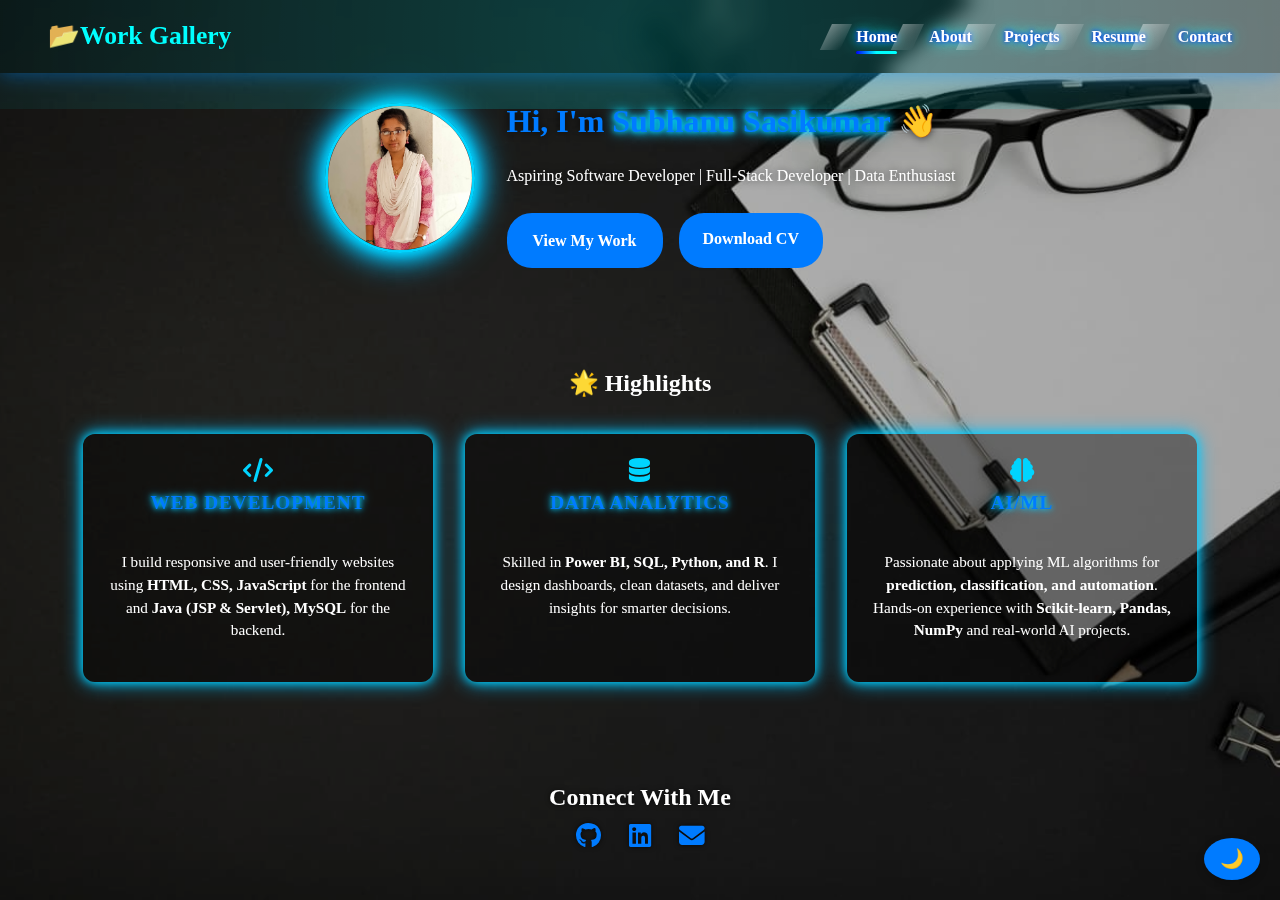
<file: Portfolio/index.html>
<!DOCTYPE html>
<html lang="en">
<head>
  <meta charset="UTF-8">
  <meta name="viewport" content="width=device-width, initial-scale=1.0">
  <title>Portfolio | Subhanu Sasikumar</title>
  <!-- Font Awesome -->
  <link rel="stylesheet" href="https://cdnjs.cloudflare.com/ajax/libs/font-awesome/6.5.0/css/all.min.css">
  <!-- CSS -->
  <link rel="stylesheet" href="css/style.css">
  <style>
    /* Full-page background image */
    body {
      margin: 0;
      font-family: 'Times New Roman', serif;
      background: url("images/resume.jpg") no-repeat center center fixed;
      background-size: cover;
      color: #fff;
    }

    /* Optional: overlay for better readability */
    body::before {
      content: "";
      position: fixed;
      top: 0;
      left: 0;
      width: 100%;
      height: 100%;
      background-color: rgba(0,0,0,0.3); /* adjust opacity as needed */
      z-index: -1;
    }

    /* Make navbar background slightly transparent so the image shows through */
    .navbar {
      background: rgba(0,0,0,0.3);
      backdrop-filter: blur(10px);
    }

    /* Add subtle text shadows to hero text for readability */
    .hero-text h1, .hero-text p {
      text-shadow: 0 0 8px rgba(0,0,0,0.7);
    }

    .cards .card {
      background: rgba(0,0,0,0.4); /* transparent cards so background shows */
      color: #fff;
    }

    .socials h2, .contact-icons a {
      text-shadow: 0 0 5px rgba(0,0,0,0.7);
    }
  </style>
</head>
<body>
  <!-- Navbar -->
  <nav class="navbar">
    <div class="logo"> 📂Work Gallery</div>
    <ul class="nav-links" id="navLinks">
      <li><a href="index.html" class="active">Home</a></li>
      <li><a href="about.html">About</a></li>
      <li><a href="projects.html">Projects</a></li>
      <li><a href="resume.html">Resume</a></li>
      <li><a href="contact.html">Contact</a></li>
    </ul>
    <div class="hamburger" onclick="toggleMenu()">☰</div>
  </nav>

  <!-- Hero Section -->
  <section class="hero" style="padding-top: 6rem;">
    <div class="hero-container">
      <!-- Profile Image -->
      <div class="hero-image">
        <img src="images/mine.jpeg" alt="Subhanu Sasikumar">
      </div>
      <!-- Hero Text -->
      <div class="hero-text">
        <h1>Hi, I'm <span style="color:#007bff;">Subhanu Sasikumar</span> 👋</h1>
        <p>Aspiring Software Developer | Full-Stack Developer | Data Enthusiast</p>
        <div class="hero-buttons">
          <a href="projects.html" class="btn btn-outline">View My Work</a>
          <a href="resume.html" class="btn">Download CV</a>
        </div>
      </div>
    </div>
  </section>

  <!-- Highlights Section -->
  <section class="highlights">
    <h2>🌟 Highlights</h2>
    <div class="cards">
      <div class="card">
        <h3><i class="fas fa-code"></i> <span>Web Development</span></h3>
        <p>I build responsive and user-friendly websites using 
        <b>HTML, CSS, JavaScript</b> for the frontend and 
        <b>Java (JSP & Servlet), MySQL</b> for the backend.</p>
      </div>
      <div class="card">
        <h3><i class="fas fa-database"></i> <span>Data Analytics</span></h3>
        <p>Skilled in <b>Power BI, SQL, Python, and R</b>.  
        I design dashboards, clean datasets, and deliver insights for smarter decisions.</p>
      </div>
      <div class="card">
        <h3><i class="fas fa-brain"></i> <span>AI/ML</span></h3>
        <p>Passionate about applying ML algorithms for <b>prediction, classification, and automation</b>.  
        Hands-on experience with <b>Scikit-learn, Pandas, NumPy</b> and real-world AI projects.</p>
      </div>
    </div>
  </section>

  <!-- Social Links -->
  <section class="socials">
    <h2>Connect With Me</h2>
    <div class="contact-icons">
      <a href="https://github.com/Subhanu-S" target="_blank"><i class="fab fa-github"></i></a>
      <a href="http://www.linkedin.com/in/subhanu-sasikumar-949507301" target="_blank"><i class="fab fa-linkedin"></i></a>
      <a href="mailto:subhanusasikumar@gmail.com"><i class="fas fa-envelope"></i></a>
    </div>
  </section>

  <!-- Dark Mode Toggle -->
  <button class="toggle-dark" onclick="toggleDarkMode()">🌙</button>

  <!-- Scripts -->
  <script src="js/script.js"></script>
</body>
</html>
</file>
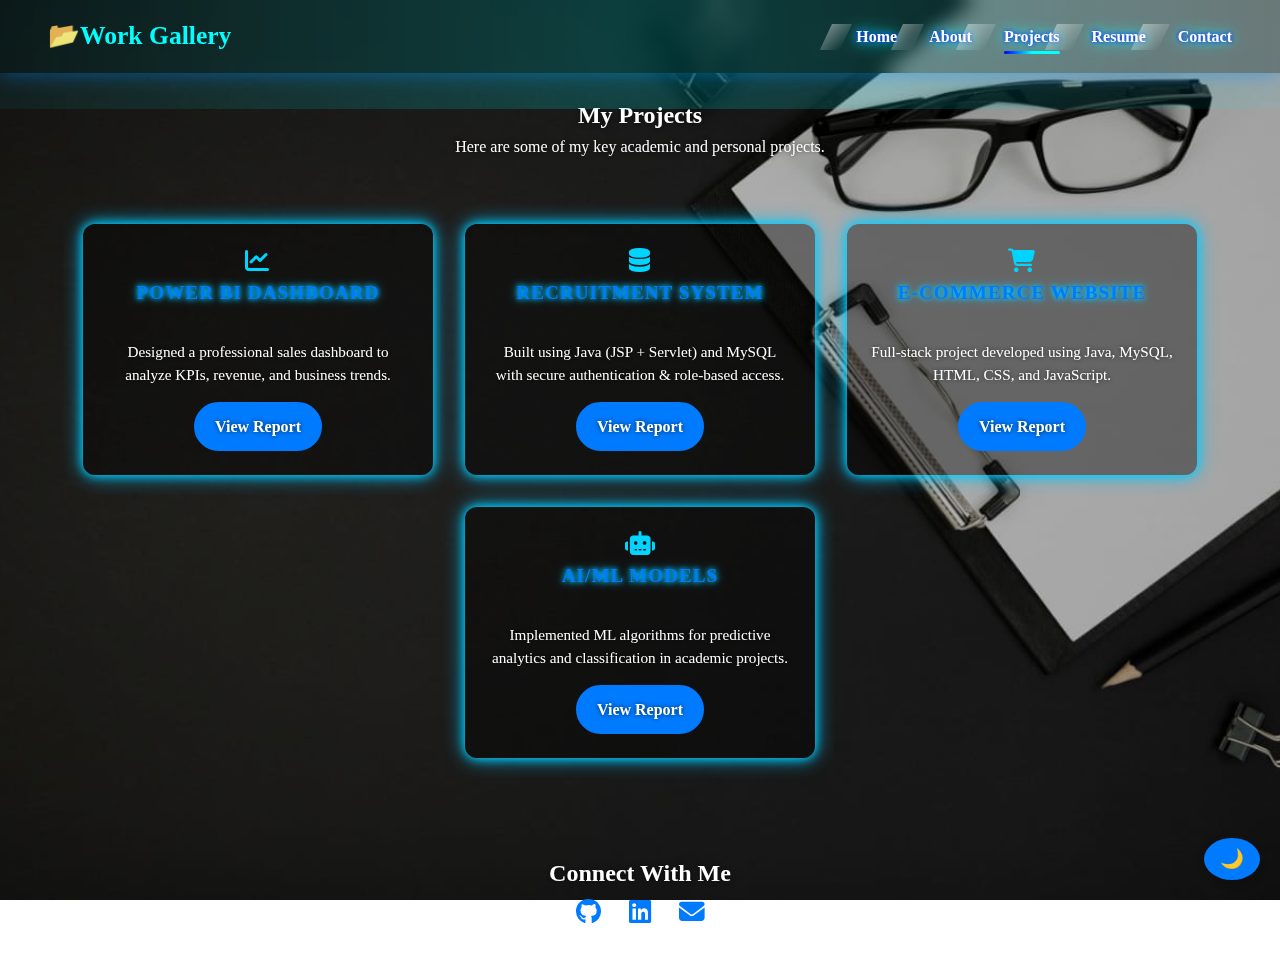
<file: Portfolio/projects.html>
<!DOCTYPE html>
<html lang="en">
<head>
  <meta charset="UTF-8">
  <meta name="viewport" content="width=device-width, initial-scale=1.0">
  <title>Projects | Subhanu Sasikumar</title>

  <!-- Font Awesome Free CDN -->
  <link rel="stylesheet" href="https://cdnjs.cloudflare.com/ajax/libs/font-awesome/6.5.0/css/all.min.css">

  <!-- CSS -->
  <link rel="stylesheet" href="css/style.css">

  <style>
    /* Full-page background image */
    body {
      margin: 0;
      font-family: 'Times New Roman', serif;
      background: url("images/resume.jpg") no-repeat center center fixed;
      background-size: cover;
      color: #fff;
    }

    /* Optional: overlay for better readability */
    body::before {
      content: "";
      position: fixed;
      top: 0;
      left: 0;
      width: 100%;
      height: 100%;
      background-color: rgba(0,0,0,0.3); /* adjust opacity as needed */
      z-index: -1;
    }

    /* Make navbar background slightly transparent so image shows */
    .navbar {
      background: rgba(0,0,0,0.3);
      backdrop-filter: blur(10px);
    }

    /* Card background transparent for background visibility */
    .cards .card {
      background: rgba(0,0,0,0.4); /* transparent card */
      color: #fff;
    }

    /* Add subtle text shadows for readability */
    h2, h3, p, .card-footer a {
      text-shadow: 0 0 5px rgba(0,0,0,0.7);
    }
  </style>
</head>
<body>
  <!-- Navbar -->
  <nav class="navbar">
    <div class="logo"> 📂Work Gallery</div>
    <ul class="nav-links" id="navLinks">
      <li><a href="index.html">Home</a></li>
      <li><a href="about.html">About</a></li>
      <li><a href="projects.html" class="active">Projects</a></li>
      <li><a href="resume.html">Resume</a></li>
      <li><a href="contact.html">Contact</a></li>
    </ul>
    <div class="hamburger" onclick="toggleMenu()">☰</div>
  </nav>

  <!-- Projects Section -->
  <section class="projects highlights" style="padding-top: 6rem;">
    <h2>My Projects</h2>
    <p style="margin-bottom: 2rem;">Here are some of my key academic and personal projects.</p>

    <div class="cards">
      <!-- Project 1 -->
      <div class="card">
        <h3><i class="fas fa-chart-line"></i><span> Power BI Dashboard</span></h3>
        <p>Designed a professional sales dashboard to analyze KPIs, revenue, and business trends.</p>
        <div class="card-footer">
          <a href="demo/PowerBI_Report_(3)[1].pdf" target="_blank" class="btn btn-outline">View Report</a>
        </div>
      </div>
      <!-- Project 2 -->
      <div class="card">
        <h3><i class="fas fa-database"></i> <span>Recruitment System</span></h3>
        <p>Built using Java (JSP + Servlet) and MySQL with secure authentication & role-based access.</p>
        <div class="card-footer">
          <a href="demo/Recruitment System.pdf" target="_blank" class="btn btn-outline">View Report</a>
        </div>
      </div>
      <!-- Project 3 -->
      <div class="card">
        <h3><i class="fas fa-shopping-cart"></i><span> E-Commerce Website </span></h3>
        <p>Full-stack project developed using Java, MySQL, HTML, CSS, and JavaScript.</p>
        <div class="card-footer">
          <a href="demo/E-commerce.pdf" target="_blank" class="btn btn-outline">View Report</a>
        </div>
      </div>
      <!-- Project 4 -->
      <div class="card">
        <h3><i class="fas fa-robot"></i><span> AI/ML Models </span></h3>
        <p>Implemented ML algorithms for predictive analytics and classification in academic projects.</p>
        <div class="card-footer">
          <a href="demo/AIML MODELS.pdf" target="_blank" class="btn btn-outline">View Report</a>
        </div>
      </div>
    </div>
  </section>

  <!-- Social Links -->
  <section class="socials">
    <h2>Connect With Me</h2>
    <a href="https://github.com/Subhanu-S" target="_blank"><i class="fab fa-github"></i></a>
    <a href="http://www.linkedin.com/in/subhanu-sasikumar-949507301" target="_blank"><i class="fab fa-linkedin"></i></a>
    <a href="mailto:subhanusasikumar@gmail.com"><i class="fas fa-envelope"></i></a>
  </section>

  <!-- Dark Mode Toggle -->
  <button class="toggle-dark" onclick="toggleDarkMode()">🌙</button>

  <!-- Scripts -->
  <script src="js/script.js"></script>
</body>
</html>
</file>
<file: Portfolio/css/style.css>
/* ------------------- Global ------------------- */
* {
  margin: 0;
  padding: 0;
  box-sizing: border-box;
}
body {
  font-family: 'Times New Roman', Times, serif;
  background-color: #f9f9f9;
  color: #333;
  line-height: 1.6;
}
h1, h2, h3 {
  font-weight: 600;
}
a {
  text-decoration: none;
  color: inherit;
}
/* ------------------- Navbar ------------------- */
/* Navbar */
.navbar {
  position: fixed;
  top: 0;
  width: 100%;
  display: flex;
  justify-content: space-between; /* Logo left, links right */
  align-items: center;
  padding: 1rem 3rem;
  background: rgba(0, 0, 0, 0.25);
  backdrop-filter: blur(12px);
  box-shadow: 0 0 20px rgba(0, 123, 255, 0.5);
  z-index: 1000;
}
/* Logo */
.navbar .logo {
  font-size: 1.6rem;
  font-weight: 700;
  color: #0ff;
  text-shadow: none;
  transition: all 0.3s;
}
.navbar .logo:hover {
  transform: scale(1.1);
  text-shadow: 0 0 10px #0ff, 0 0 20px #0ff, 0 0 30px #0ff;
}
/* Links */
.nav-links {
  display: flex;             /* Keep horizontal */
  gap: 2rem;                 /* Space between links */
  list-style: none;
}
.nav-links li {
  position: relative;
}
.nav-links li a {
  text-decoration: none;
  font-weight: 600;
  font-size: 1rem;
  color: #fff;
  padding: 5px 0;
  text-shadow: 0 0 5px #00f, 0 0 10px #0ff, 0 0 20px #0ff;
  transition: all 0.3s;
}
/* Hover underline animation */
.nav-links li a::after {
  content: '';
  position: absolute;
  bottom: -5px;
  left: 0;
  width: 0%;
  height: 3px;
  background: linear-gradient(90deg, #00f, #0ff, #0ff);
  border-radius: 2px;
  transition: width 0.3s;
}
.nav-links li a:hover::after,
.nav-links li a.active::after {
  width: 100%;
}
/* Light sweep on hover */
.nav-links li a::before {
  content: '';
  position: absolute;
  top: 0;
  left: -75%;
  width: 50%;
  height: 100%;
  background: linear-gradient(120deg, rgba(255,255,255,0.4), rgba(255,255,255,0));
  transform: skewX(-25deg);
}
.nav-links li a:hover::before {
  animation: sweep 0.7s forwards;
}
@keyframes sweep {
  0% { left: -75%; }
  100% { left: 125%; }
}
/* Hamburger (mobile) */
.hamburger {
  display: none;
  flex-direction: column;
  gap: 5px;
  cursor: pointer;
}
.hamburger span {
  width: 25px;
  height: 3px;
  background: #0ff;
  border-radius: 3px;
  transition: all 0.4s;
}
.hamburger.active span:nth-child(1) {
  transform: rotate(45deg) translate(5px, 5px);
}
.hamburger.active span:nth-child(2) {
  opacity: 0;
}
.hamburger.active span:nth-child(3) {
  transform: rotate(-45deg) translate(6px, -6px);
}
/* Light moving streak behind navbar */
.navbar::before {
  content: '';
  position: absolute;
  top: -50%;
  left: -50%;
  width: 200%;
  height: 200%;
  background: radial-gradient(circle at 50% 50%, rgba(0,255,255,0.2), transparent 70%);
  animation: lightMove 6s linear infinite;
  z-index: 0;
}
@keyframes lightMove {
  0% { transform: rotate(0deg); }
  100% { transform: rotate(360deg); }
}
/* Responsive */
@media (max-width: 768px) {
  .nav-links {
    position: absolute;
    top: 70px;
    right: 0;
    flex-direction: column;   /* vertical on mobile */
    width: 200px;
    background: rgba(0,0,0,0.25);
    backdrop-filter: blur(12px);
    padding: 1rem;
    border-radius: 12px;
    display: none;
    z-index: 999;
  }
  .nav-links.show {
    display: flex;
  }
  .hamburger {
    display: flex;
  }
}
/* ------------------- Hero Section ------------------- */
/* === Glowing Hero Section === */
/* ------------------- Hero Section ------------------- */
.hero {
  text-align: center;
  padding: 6rem 1rem 4rem; /* top padding to avoid navbar overlap */
  background: transparent;   /* light background, not too dark */
  display: flex;
  justify-content: center;
  align-items: center;
  flex-direction: column;
}

.hero-container {
  display: flex;
  align-items: center;
  justify-content: center;
  gap: 2rem;
  flex-wrap: wrap;
}

/* Hero Image Glow */
.hero-image img {
  width: 150px;
  height: 150px;
  object-fit: cover;
  border-radius: 50%;
  border: 3px solid #00d4ff;
  box-shadow: 
     0 0 10px #00d4ff,
     0 0 20px #00d4ff,
     0 0 30px #00bfff,
     0 0 40px #00bfff;
  transition: all 0.3s;
}

.hero-image img:hover {
  box-shadow: 
     0 0 20px #00d4ff,
     0 0 40px #00d4ff,
     0 0 60px #00bfff,
     0 0 80px #00bfff;
}

/* Hero Text */
.hero-text {
  max-width: 500px;
  text-align: left;
}

.hero-text h1 {
  font-size: 2rem;
  font-weight: 700;
  color: #007bff;
  margin-bottom: 1rem;
}

.hero-text h1 span {
  color: #00d4ff; /* optional highlight */
  text-shadow: 
     0 0 5px #00d4ff,
     0 0 10px #00d4ff,
     0 0 15px #00bfff;
}

.hero-text p {
  font-size: 1rem;
  color: white;
  margin-bottom: 1.5rem;
}

/* Hero Buttons */
.hero-buttons {
  display: flex;
  gap: 1rem;
  flex-wrap: wrap;
}

.hero-buttons .btn {
  padding: 0.8rem 1.5rem;
  border-radius: 25px;
  font-weight: 600;
  border: none;
  cursor: pointer;
  transition: all 0.3s;
}

.hero-buttons .btn-outline {
  border: 2px solid #007bff;
  color: #007bff;
  background: transparent;
}

.hero-buttons .btn-outline:hover {
  background: #007bff;
  color: #fff;
}

.hero-buttons .btn {
  background: #007bff;
  color: #fff;
}

.hero-buttons .btn:hover {
  background: #0056b3;
}

/* Responsive Hero Section */
@media (max-width: 768px) {
  .hero-container {
    flex-direction: column;
    text-align: center;
  }

  .hero-text {
    text-align: center;
  }
}
/* ------------------- Highlights / Cards ------------------- */
.highlights {
  padding: 2rem 1rem;
  text-align: center;
}
/* === Glowing Cards === */
/* ------------------- Highlights / Projects Cards Horizontal ------------------- */
/* ------------------- Cards Section ------------------- */
/* ------------------- Cards Container ------------------- */
.cards {
  display: flex;
  flex-wrap: wrap;
  justify-content: center;
  gap: 2rem;
  padding: 2rem 1rem;
}
.card {
  background: #f9f9f9; /* light background */
  color: #111;
  padding: 1.5rem;
  border-radius: 12px;
  flex: 1 1 300px;
  max-width: 350px;
  display: flex;
  flex-direction: column;
  align-items: center;
  transition: transform 0.3s ease, box-shadow 0.3s ease;
  font-family: 'Times New Roman', Times, serif;
  box-shadow: 0 0 10px #00d4ff, 0 0 20px #00bfff; /* glow effect */
}
.card:hover {
  transform: translateY(-8px);
  box-shadow: 0 0 20px #00d4ff, 0 0 40px #00bfff, 0 0 60px #00d4ff; /* stronger glow on hover */
}
.card h3 {
  display: flex;
  align-items: center;
  gap: 0.5rem;
  margin-bottom: 1rem;
  font-family: 'Times New Roman', Times, serif;
}
/* Text (word) glows */
.card h3 span {
  color: #007bff;  /* blue word */
  text-shadow: 0 0 5px #00d4ff, 0 0 10px #00bfff;
  animation: flicker 1.5s infinite alternate;
}
/* Icon normal (no glow) */
.card h3 i {
  color: #333;               /* normal dark grey */
  text-shadow: none !important; 
  animation: none !important;
}
@keyframes flicker {
  0%, 50%, 100% { opacity: 1; text-shadow: 0 0 5px #00d4ff, 0 0 10px #00bfff; }
  25% { opacity: 0.85; text-shadow: 0 0 10px #00d4ff, 0 0 20px #00bfff; }
  75% { opacity: 0.9; text-shadow: 0 0 15px #00d4ff, 0 0 25px #00bfff; }
}
.card p {
  text-align: center;
  margin-bottom: 1rem;
  color: #333; /* dark text for readability */
}
.card-footer .btn {
  background: #00d4ff;
  color: #fff;
  transition: 0.3s;
}
.card-footer .btn:hover {
  background: #00bfff;
  box-shadow: 0 0 10px #00d4ff, 0 0 20px #00bfff;
}
/* ------------------- Card Titles with Neon Glow ------------------- */
.card h3 {
  font-weight: 700;
  color: #00d4ff;              /* neon base color */
  text-transform: uppercase;
  text-align: center;
  letter-spacing: 1px;
  font-size: 1.2rem;
  animation: flicker 1.5s infinite alternate;  /* flicker effect */
  text-shadow:
    0 0 5px #00d4ff,
    0 0 10px #00d4ff,
    0 0 20px #00bfff,
    0 0 40px #00bfff;
  display: flex;
  flex-direction: column;
  align-items: center;
  gap: 6px;
}
/* Card Icon inside title */
.card h3 i {
  font-size: 1.5rem;
  color: #00d4ff;
  text-shadow:
    0 0 5px #00d4ff,
    0 0 10px #00d4ff,
    0 0 20px #00bfff;
}
/* Flicker Animation */
@keyframes flicker {
  0% { opacity: 1; text-shadow: 0 0 5px #00d4ff, 0 0 10px #00d4ff; }
  25% { opacity: 0.8; text-shadow: 0 0 10px #00d4ff, 0 0 20px #00bfff; }
  50% { opacity: 1; text-shadow: 0 0 5px #00d4ff, 0 0 15px #00bfff; }
  75% { opacity: 0.9; text-shadow: 0 0 10px #00d4ff, 0 0 25px #00bfff; }
  100% { opacity: 1; text-shadow: 0 0 5px #00d4ff, 0 0 10px #00bfff; }
}
/* ------------------- Card Paragraphs ------------------- */
.card p {
  font-size: 0.95rem;
  line-height: 1.5;
  margin: 1rem 0;
  text-align: center;
  color: white;                  /* normal text color */
}
/* ------------------- Card Buttons ------------------- */
.card-footer {
  margin-top: auto;
  text-align: center;
}
.card-footer .btn {
  padding: 0.6rem 1.2rem;
  border-radius: 25px;
  font-weight: 600;
  background: #007bff;
  color: #fff;
  text-decoration: none;
  transition: all 0.3s;
}
.card-footer .btn:hover {
  background: #0056b3;
}
/* ------------------- Responsive ------------------- */
@media (max-width: 1024px) {
  .cards {
    justify-content: center;
  }
}
@media (max-width: 768px) {
  .cards {
    flex-direction: column;     /* stack vertically on mobile */
    align-items: center;
  }
  .card {
    max-width: 90%;
  }
}
/* ------------------- Buttons ------------------- */
.btn {
  display: inline-block;
  padding: 0.6rem 1.2rem;
  border-radius: 25px;
  font-weight: 600;
  transition: all 0.3s;
  text-align: center;
}
.btn-outline {
  border: 2px solid #007BFF;
  color: #007BFF;
}
.btn-outline:hover {
  background: #007BFF;
  color: #fff;
}
.btn {
  background: #007BFF;
  color: #fff;
}
.btn:hover {
  background: #0056b3;
}
/* ------------------- Social Links ------------------- */
.socials, .contact + .socials {
  padding: 2rem;
  text-align: center;
}
.socials a, .contact + .socials a {
  margin: 0 12px;
  font-size: 1.6rem;
  color: #007BFF;
  transition: color 0.3s;
}
.socials a:hover, .contact + .socials a:hover {
  color: #0056b3;
}
/* ------------------- Contact Section ------------------- */
input, textarea {
  font-family: 'Times New Roman', serif;
}

input::placeholder,
textarea::placeholder {
  font-family: 'Times New Roman', serif;
  color: #666; /* optional: makes it look softer */
}

.contact {
  max-width: 600px;
  margin: 4rem auto;
  padding: 2.5rem;
  background-color: #ffffffcc; /* semi-transparent white */
  color: #333;
  border-radius: 12px;
  box-shadow: 0 6px 20px rgba(0,0,0,0.1);
  text-align: center;.contact {
  background: url("images/contacts.jpeg") no-repeat center center;
  background-size: cover;
  padding: 3rem;
  border-radius: 10px;
}

}
.contact h1 {
  margin-bottom: 1.5rem;
  font-size: 2rem;
  color: #007BFF;
}
.contact input,
.contact textarea {
  width: 100%;
  padding: 0.8rem 1rem;
  margin-bottom: 1.5rem;
  border-radius: 8px;
  border: 2px solid #007BFF;
  background-color: transparent;
  color: #333;
  font-size: 1rem;
}
.contact input::placeholder,
.contact textarea::placeholder {
  color: #555;
}
.contact button {
  padding: 0.8rem 2rem;
  border: none;
  border-radius: 8px;
  background-color: #007BFF;
  color: #fff;
  font-size: 1rem;
  cursor: pointer;
  transition: 0.3s;
}
.contact button:hover {
  background-color: #0056b3;
}
/* ------------------- About Section ------------------- */
.about {
  max-width: 900px;
  margin: 3rem auto;
  padding: 2rem;
  line-height: 1.6;
  background: url("images/about.jpg") no-repeat center center;
  background-size: cover;
  border-radius: 12px;
  box-shadow: 0 6px 20px rgba(0,0,0,0.1);
  color: #333;
}

/* Optional overlay for readability */

.about {
  max-width: 900px;
  margin: 3rem auto;
  padding: 2rem;
  line-height: 1.6;
}
.about h2 {
  margin-top: 2rem;
  color: #007BFF;
}
.about ul.timeline {
  list-style: none;
  padding-left: 0;
  margin-top: 1rem;
}
.about ul.timeline li {
  margin-bottom: 1rem;
}
.skills {
  display: flex;
  flex-wrap: wrap;
  gap: 0.8rem;
  justify-content: center;
  margin: 1rem 0;
}
.skill {
  padding: 0.5rem 1rem;
  background-color: #007BFF;
  color: #fff;
  border-radius: 20px;
  font-size: 0.9rem;
}
/* ------------------- Resume Section ------------------- */
.resume {
  max-width: 900px;
  margin: 3rem auto;
  padding: 2rem;
}
.resume-preview embed {
  width: 100%;
  border-radius: 8px;
  box-shadow: 0 4px 15px rgba(0,0,0,0.1);
}
.resume-download {
  margin-top: 1rem;
  text-align: center;
}
/* ------------------- Dark Mode ------------------- */
.dark-mode {
  background: #1e1e1e;
  color: #f1f1f1;
}
.dark-mode .navbar {
  background: #2a2a2a;
}
.dark-mode .card, .dark-mode .contact, .dark-mode .about, .dark-mode .resume {
  background: #2a2a2a;
  color: #f1f1f1;
}
.dark-mode .btn-outline {
  border-color: #66b2ff;
  color: #66b2ff;
}
.dark-mode .btn-outline:hover {
  background: #66b2ff;
  color: #fff;
}
.dark-mode .socials a, .dark-mode .contact + .socials a {
  color: #66b2ff;
}
.dark-mode .socials a:hover, .dark-mode .contact + .socials a:hover {
  color: #3385ff;
}
/* ------------------- Toggle Dark Button ------------------- */
.toggle-dark {
  position: fixed;
  bottom: 20px;
  right: 20px;
  padding: 0.6rem 1rem;
  border: none;
  border-radius: 50%;
  background: #007BFF;
  color: #fff;
  font-size: 1.2rem;
  cursor: pointer;
  box-shadow: 0 4px 10px rgba(0,0,0,0.2);
  transition: background 0.3s;
}
.toggle-dark:hover {
  background: #0056b3;
}
/* ------------------- Responsive ------------------- */
@media (max-width: 768px) {
  .navbar ul {
    display: none;
    flex-direction: column;
    background: #fff;
    position: absolute;
    top: 60px;
    right: 0;
    width: 200px;
    padding: 1rem;
    box-shadow: 0 4px 10px rgba(0,0,0,0.1);
  }
  .navbar ul.show {
    display: flex;
  }
  .hamburger {
    display: block;
  }
  .hero-text {
    text-align: center;
  }
}
@media (max-width: 600px) {
  .contact {
    margin: 2rem 1rem;
    padding: 2rem 1.5rem;
  }
}
</file>
